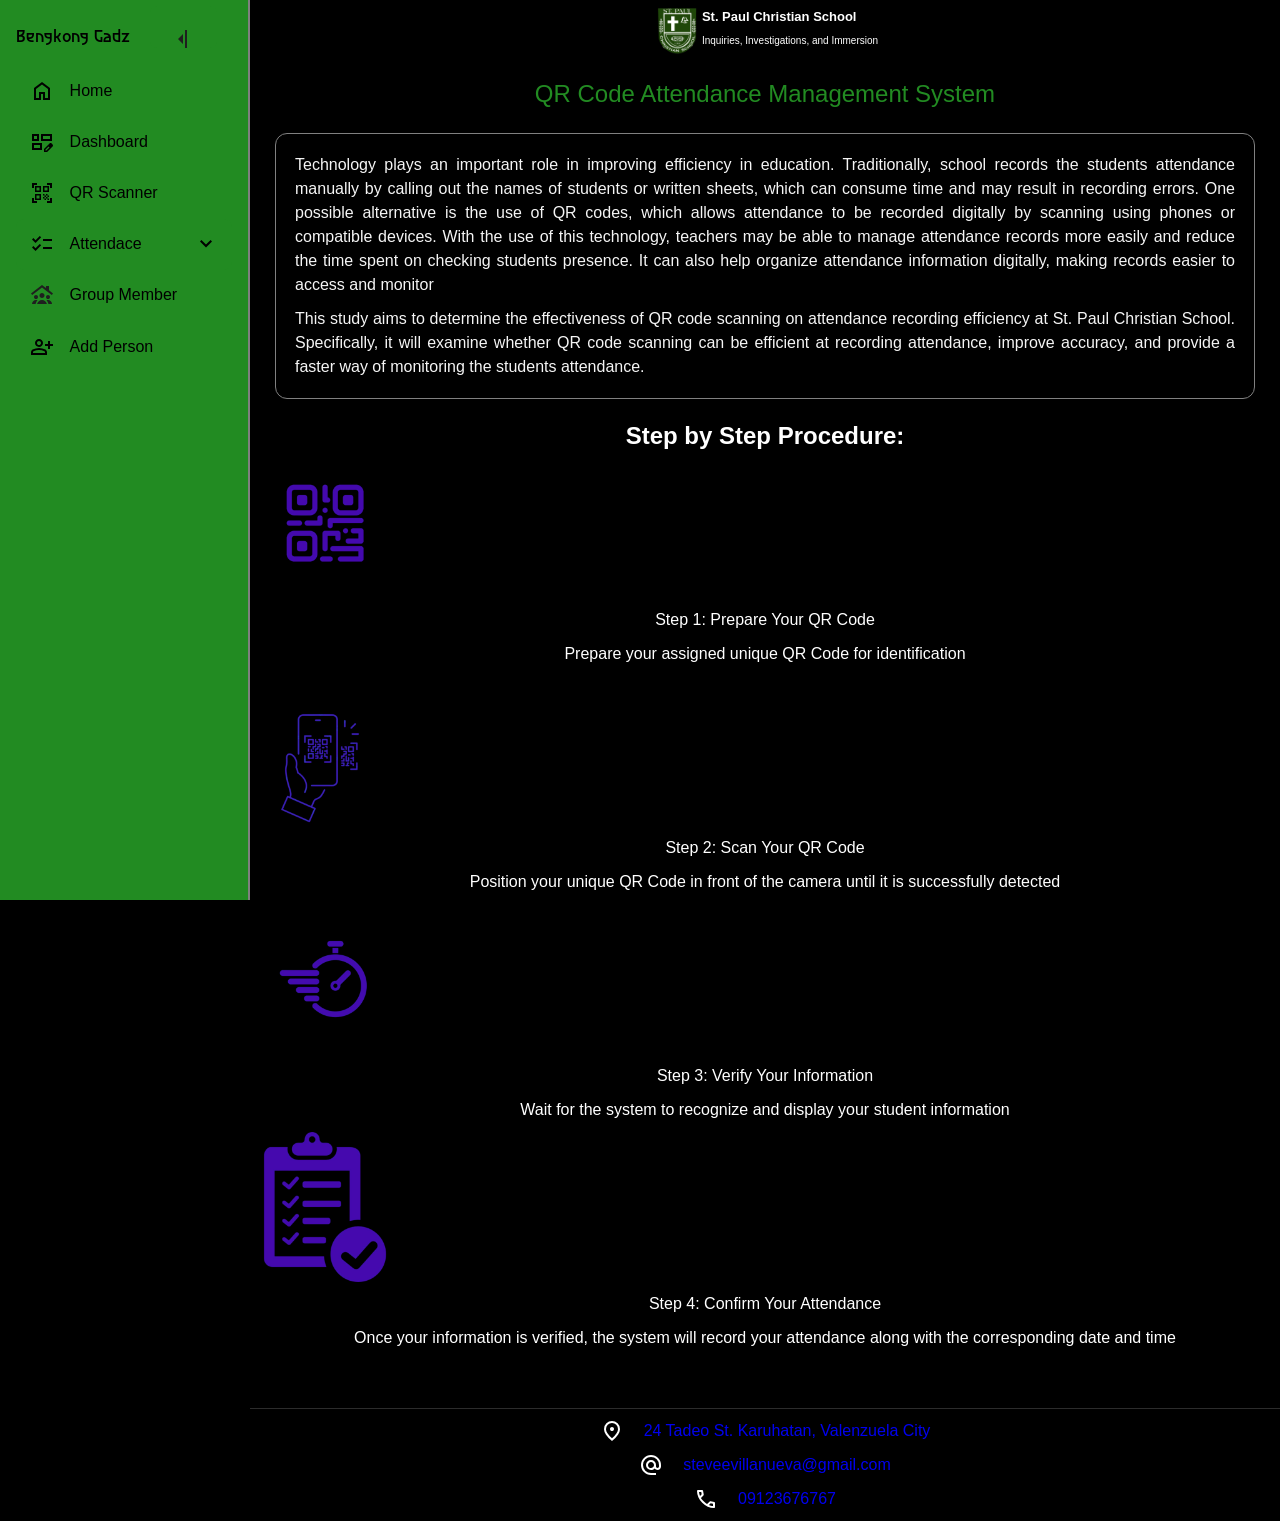
<file: index.html>
<!DOCTYPE html>
<html lang="en">
<head>
    <meta charset="UTF-8">
    <meta name="viewport" content="width=device-width, initial-scale=1.0">
    <title>QR SCANNING SYSTEM</title>
    <link rel="icon" href="element/SPCS.png" type="image/x-icon">
    <link rel="stylesheet" href="color.css">
    <script src="func.js" type="text/javascript" defer></script>
    <link rel="preconnect" href="https://fonts.googleapis.com">
    <link rel="preconnect" href="https://fonts.gstatic.com" crossorigin>
    <link href="https://fonts.googleapis.com/css2?family=Asimovian&display=swap" rel="stylesheet"> 
    <link rel="stylesheet" href="https://fonts.googleapis.com/css2?family=Material+Symbols+Outlined:opsz,wght,FILL,GRAD@20..48,100..700,0..1,-50..200&icon_names=dashboard_2_edit" />
    <meta property="og:title" content="QR SCANNING SYSTEM">
    <meta property="og:description" content="QR Scannning for Attendance">
    <meta property="og:image" content="https://vetssayainman.github.io/TRiple-I/element/SPCS.png">
    <meta property="og:url" content="https://vetssayainman.github.io/TRiple-I/">
    <meta property="og:type" content="website">
</head> 

<body>
    <nav id="sidebar">

        <ul>

            <li class="name">
                <span class="brand">Bengkong Gadz</span>
                <button onclick="toggleSidebar()" class="minu" id="toggle_btn"><img class="ikon" src="icons/Menu.svg"></button>
            </li>

            <li class="active">
                <a href="index.html">
                    <img  src="icons/home.svg.svg">
                    <span>Home</span>
                </a>
            </li>

            <li>
                <a href="dashboard.html">
                    <img  src="icons/dashboard.svg.svg">
                    <span>Dashboard</span>
                </a>
            </li>

            <li>
                <a href="qr.html">
                    <img   src="icons/scanner.svg">
                    <span>QR Scanner</span>
                </a>
            </li>
            

            <li class="scroll">
                <button onclick="toggleSection(this)" class="dropdown_btn">
                    <img  src="icons/list.svg">
                    <span>Attendace</span>
                    <img class="svg" src="icons/dropdown.svg">
                </button>
                <ul class="section">
                    <div>
                        <li><a href="#">Matthew</a></li>
                        <li><a href="mark.html">Mark</a></li>
                        <li><a href="#">Luke</a></li>
                        <li><a href="#">John</a></li>
                        <li><a href="#">Romans</a></li>
                        <li><a href="hebrews.html">Hebrews</a></li>
                        <li><a href="#">Peter</a></li>
                        <li><a href="#">Corithians</a></li>
                        <li><a href="#">Galatian</a></li>
                        <li><a href="#">Ephesians</a></li>
                        <li><a href="#">Philippians</a></li>
                        <li><a href="#">Colossians</a></li>
                        <li><a href="#">Andrew</a></li>
                        <li><a href="#">James</a></li>
                        <li><a href="#">Thomas</a></li>
                        <li><a href="#">Philip</a></li>
                        <li><a href="#">Nathanael</a></li>
                        <li><a href="#">Simon</a></li>
                        <li><a href="#">Matthias</a></li>
                        <li><a href="#">Nicodemus</a></li>
                        
                    </div>
                    
                </ul>
            </li>

            <li class="creator">
                <a href="creator.html">
                    <img src="icons/member.svg">
                    <span>Group Member</span>
                </a>
            </li>

            <li>
                <a href="create.html">
                    <img src="icons/create.svg">
                    <span>Add Person</span>
                </a>
            </li>


        </ul>

    </nav>

    <main>

        <div class="school">

            <img class="logo" src="element/SPCS.png">
            <div class="pangalan">
                <h1 id="spcs"><span>St. Paul Christian School</span></h1>
                <p id="sub"><span>Inquiries, Investigations, and Immersion</span></p>
            </div>
            

        </div>

        <section class="welcome">
            <h1 id="titled">QR Code Attendance Management System</h1>
        </section>


        <section>
            <div class="introduction">
                
                <p>Technology plays an important role in improving efficiency in education. Traditionally, school records the students attendance manually by calling out the names of students or written sheets, which can consume time and may result in recording errors. One possible alternative is the use of QR codes, which allows attendance to be recorded digitally by scanning using phones or compatible devices. With the use of this technology, teachers may be able to manage attendance records more easily and reduce the time spent on checking students presence. It can also help organize attendance information digitally, making records easier to access and monitor</p>
                <p>This study aims to determine the effectiveness of QR code scanning on attendance recording efficiency at St. Paul Christian School. Specifically, it will examine whether QR code scanning can be efficient at recording attendance, improve accuracy, and provide a faster way of monitoring the students attendance.</p>
            </div>
        </section>

        <section class="step">
            <h1>Step by Step Procedure:</h1>
        </section>

        <section class="sbs">
            <div class="steps"><img class="stepimg" id="rotating" src="element/step1.png"><span class="expstep">Step 1: Prepare Your QR Code</span> 
                <p>Prepare your assigned unique QR Code for identification</p>
            </div>
            <div class="steps"><img class="stepimg"   src="element/step2.png"><span class="expstep">Step 2: Scan Your QR Code</span><p>Position your unique QR Code in front of the camera until it is successfully detected</p></div>
            <div class="steps"><img class="stepimg"  src="element/step3.png"><span class="expstep">Step 3: Verify Your Information</span><p>Wait for the system to recognize and display your student information</p></div>
            <div class="steps"><img class="stepimg" id="ringing" src="element/step4.png"><span class="expstep">Step 4: Confirm Your Attendance</span><p>Once your information is verified, the system will record your attendance along with the corresponding date and time</p></div>
        </section>

        <br><br>

        
        <footer>
            <div class="footer-p">

                <p class="footers">
                    <img src="icons/loc.svg" alt="Location">
                    <a href="https://www.google.com/maps/place/St.+Paul+Christian+School/@14.6855051,120.9757509,17z"
                    target="_blank">
                        <span>24 Tadeo St. Karuhatan, Valenzuela City</span>
                    </a>
                </p>

                <p class="footers">
                    <img src="icons/email.svg" alt="Email">
                    <a href="mailto:steveevillanueva@gmail.com">
                        <span>steveevillanueva@gmail.com</span>
                    </a>
                </p>

                <p class="footers">
                    <img src="icons/phone.svg" alt="Phone">
                    <a href="tel:+639123676767">
                        <span>09123676767</span>
                    </a>
                </p>

            </div>
        </footer>

    </main>

    
</body>
</html>
</file>
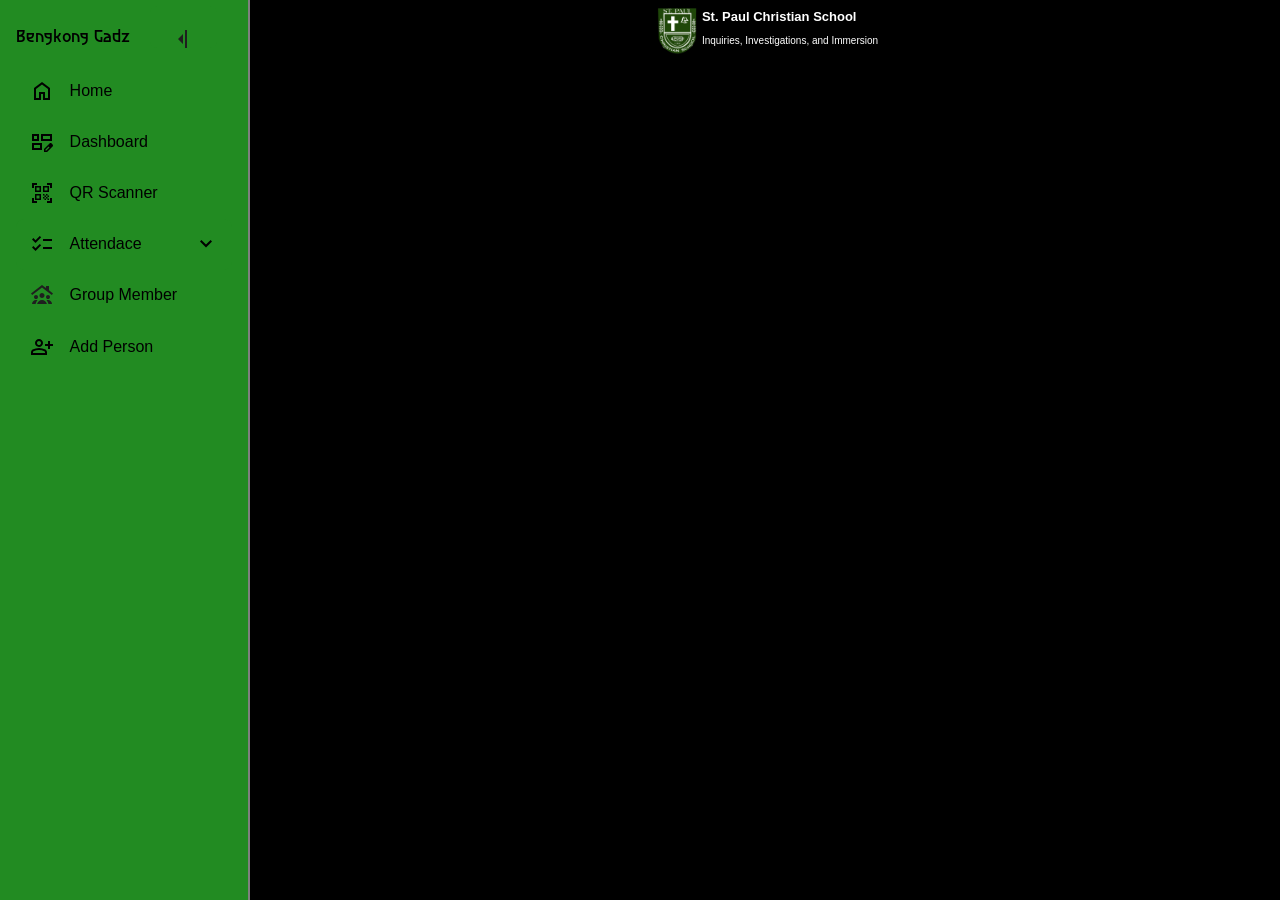
<file: dashboard.html>
<!DOCTYPE html>
<html lang="en">
<head>
    <meta charset="UTF-8">
    <meta name="viewport" content="width=device-width, initial-scale=1.0">
    <title>Attendance</title>
    <link rel="stylesheet" href="color.css">
    <script src="func.js" type="text/javascript" defer></script>
    <link rel="preconnect" href="https://fonts.googleapis.com">
    <link rel="preconnect" href="https://fonts.gstatic.com" crossorigin>
    <link href="https://fonts.googleapis.com/css2?family=Asimovian&display=swap" rel="stylesheet"> 
    <link rel="stylesheet" href="https://fonts.googleapis.com/css2?family=Material+Symbols+Outlined:opsz,wght,FILL,GRAD@20..48,100..700,0..1,-50..200&icon_names=dashboard_2_edit" />
</head> 

<body>
    <nav id="sidebar">

        <ul>

            <li class="name">
                <span class="brand">Bengkong Gadz</span>
                <button onclick="toggleSidebar()"" class="minu" id="toggle_btn"><img class="ikon" src="icons/Menu.svg"></button>
            </li>

            <li class="active">
                <a href="index.html">
                    <img src="icons/home.svg.svg">
                    <span>Home</span>
                </a>
            </li>

            <li>
                <a href="dashboard.html">
                    <img class="svg" src="icons/dashboard.svg.svg">
                    <span>Dashboard</span>
                </a>
            </li>

            <li>
                <a href="qr.html">
                    <img class="svg"  src="icons/scanner.svg">
                    <span>QR Scanner</span>
                </a>
            </li>
            

            <li class="scroll">
                <button onclick="toggleSection(this)" class="dropdown_btn">
                    <img src="icons/list.svg">
                    <span>Attendace</span>
                    <img class="svg" src="icons/dropdown.svg">
                </button>
                <ul class="section">
                    <div>
                        <li><a href="#">Matthew</a></li>
                        <li><a href="#">Mark</a></li>
                        <li><a href="#">Luke</a></li>
                        <li><a href="#">John</a></li>
                        <li><a href="#">Romans</a></li>
                        <li><a href="hebrews.html">Hebrews</a></li>
                        <li><a href="#">Peter</a></li>
                        <li><a href="#">Corithians</a></li>
                        <li><a href="#">Galatian</a></li>
                        <li><a href="#">Ephesians</a></li>
                        <li><a href="#">Philippians</a></li>
                        <li><a href="#">Colossians</a></li>
                        <li><a href="#">Andrew</a></li>
                        <li><a href="#">James</a></li>
                        <li><a href="#">Thomas</a></li>
                        <li><a href="#">Philip</a></li>
                        <li><a href="#">Nathanael</a></li>
                        <li><a href="#">Simon</a></li>
                        <li><a href="#">Matthias</a></li>
                        <li><a href="#">Nicodemus</a></li>
                        
                    </div>
                    
                </ul>
            </li>

            <li class="creator">
                <a href="creator.html">
                    <img src="icons/member.svg">
                    <span>Group Member</span>
                </a>
            </li>

            <li>
                <a href="create.html">
                    <img src="icons/create.svg">
                    <span>Add Person</span>
                </a>
            </li>


        </ul>

    </nav>

    <main>

        <div class="school">

            <img class="logo" src="element/SPCS.png">
            <div class="pangalan">
                <h1 id="spcs"><span>St. Paul Christian School</span></h1>
                <p id="sub">Inquiries, Investigations, and Immersion</p>
            </div>
            

        
    </main>

    
</body>
</html>
</file>
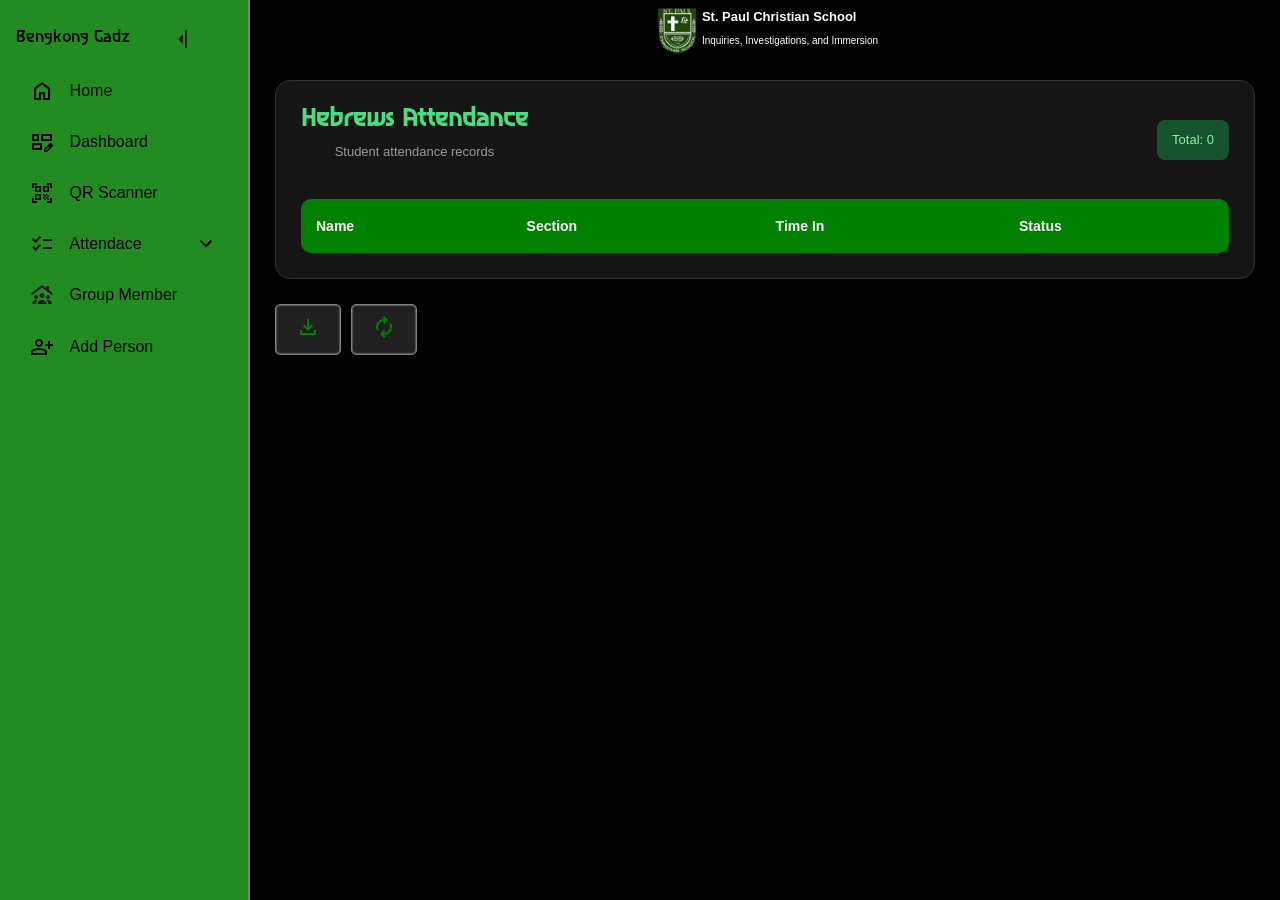
<file: hebrews.html>
<!DOCTYPE html>
<html lang="en">
<head>
    <meta charset="UTF-8">
    <meta name="viewport" content="width=device-width, initial-scale=1.0">
    <title>Hebrews Attendance</title>
    <link rel="stylesheet" href="color.css">
    <script src="func.js" defer></script>
    <script src="attendance.js" defer></script> 
    <link rel="icon" href="element/SPCS.png" type="image/x-icon">
    <script src="scanner.js" defer></script>
    <link rel="preconnect" href="https://fonts.googleapis.com">
    <link rel="preconnect" href="https://fonts.gstatic.com" crossorigin>
    <link href="https://fonts.googleapis.com/css2?family=Asimovian&display=swap" rel="stylesheet"> 
    <link rel="stylesheet" href="https://fonts.googleapis.com/css2?family=Material+Symbols+Outlined:opsz,wght,FILL,GRAD@20..48,100..700,0..1,-50..200&icon_names=dashboard_2_edit" />
</head> 

<body>
    <nav id="sidebar">

        <ul>

            <li class="name">
                <span class="brand">Bengkong Gadz</span>
                <button onclick="toggleSidebar()" class="minu" id="toggle_btn"><img class="ikon" src="icons/Menu.svg"></button>
            </li>

            <li class="active">
                <a href="index.html">
                    <img src="icons/home.svg.svg">
                    <span>Home</span>
                </a>
            </li>

            <li>
                <a href="dashboard.html">
                    <img class="svg" src="icons/dashboard.svg.svg">
                    <span>Dashboard</span>
                </a>
            </li>

            <li>
                <a href="qr.html">
                    <img class="svg"  src="icons/scanner.svg">
                    <span>QR Scanner</span>
                </a>
            </li>
            

            <li class="scroll">
                <button onclick="toggleSection(this)" class="dropdown_btn">
                    <img src="icons/list.svg">
                    <span>Attendace</span>
                    <img class="svg" src="icons/dropdown.svg">
                </button>
                <ul class="section">
                    <div>
                        <li><a href="#">Matthew</a></li>
                        <li><a href="#">Mark</a></li>
                        <li><a href="#">Luke</a></li>
                        <li><a href="#">John</a></li>
                        <li><a href="#">Romans</a></li>
                        <li><a href="hebrews.html">Hebrews</a></li>
                        <li><a href="#">Peter</a></li>
                        <li><a href="#">Corithians</a></li>
                        <li><a href="#">Galatian</a></li>
                        <li><a href="#">Ephesians</a></li>
                        <li><a href="#">Philippians</a></li>
                        <li><a href="#">Colossians</a></li>
                        <li><a href="#">Andrew</a></li>
                        <li><a href="#">James</a></li>
                        <li><a href="#">Thomas</a></li>
                        <li><a href="#">Philip</a></li>
                        <li><a href="#">Nathanael</a></li>
                        <li><a href="#">Simon</a></li>
                        <li><a href="#">Matthias</a></li>
                        <li><a href="#">Nicodemus</a></li>
                        
                    </div>
                    
                </ul>
            </li>

            <li class="creator">
                <a href="creator.html">
                    <img src="icons/member.svg">
                    <span>Group Member</span>
                </a>
            </li>

            <li>
                <a href="create.html">
                    <img src="icons/create.svg">
                    <span>Add Person</span>
                </a>
            </li>


        </ul>

    </nav>

    <main>

        <div class="school">

            <img class="logo" src="element/SPCS.png">
            <div class="pangalan">
                <h1 id="spcs"><span>St. Paul Christian School</span></h1>
                <p id="sub">Inquiries, Investigations, and Immersion</p>
            </div>
        </div>

        
    <div class="attendance-section">

        <div class="attendance-header">
            <div class="name-section">
            <h2>Hebrews Attendance</h2>
            <p>Student attendance records</p>
        </div>

        <span class="total-students" id="total-students">
            Total: 0
        </span>
    </div>

    <div class="table-container">
        <table id="attendance-table">
            <thead>
                <tr>
                    <th>Name</th>
                    <th>Section</th>
                    <th>Time In</th>
                    <th>Status</th>
                </tr>
            </thead>

            <tbody id="attendance-body"></tbody>
        </table>
    </div>

    

</div>

    <div class="save">

        <div>
            <button onclick="saveBtn()" class="command-btn"> 
                <img src="icons/dowload.svg">
            </button>
        </div>

        <div >
            <button onclick="resetBtn()" class="command-btn"> 
                <img src="icons/reset.svg">
            </button>
        </div>
    </div>


        
    </main>

    
</body>
</html>
</file>
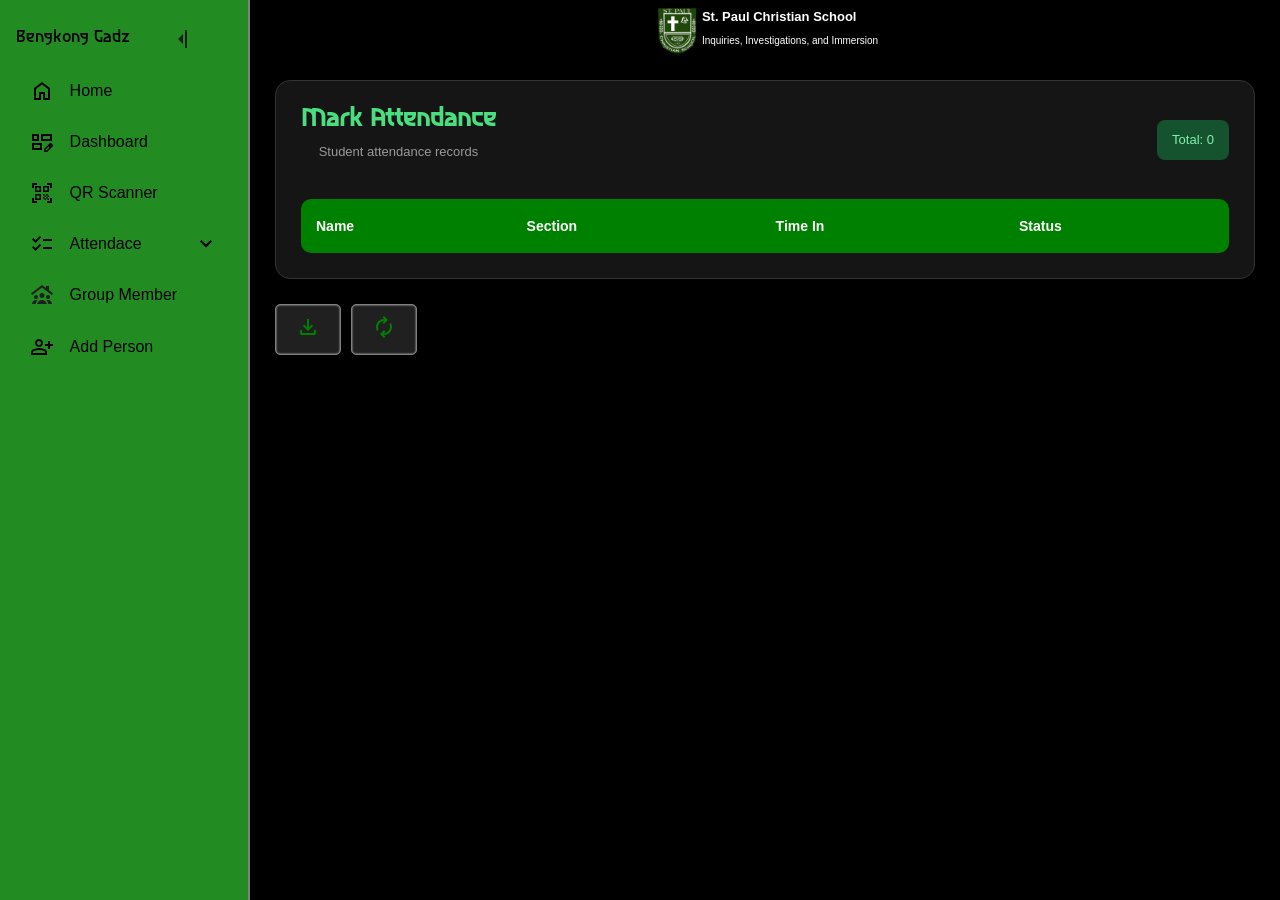
<file: mark.html>
<!DOCTYPE html>
<html lang="en">
<head>
    <meta charset="UTF-8">
    <meta name="viewport" content="width=device-width, initial-scale=1.0">
    <title>Mark Attendance</title>
    <link rel="stylesheet" href="color.css">
    <script src="func.js" defer></script>
    <script src="markAttendance.js" defer></script> 
    <link rel="icon" href="element/SPCS.png" type="image/x-icon">
    <script src="scanner.js" defer></script>
    <link rel="preconnect" href="https://fonts.googleapis.com">
    <link rel="preconnect" href="https://fonts.gstatic.com" crossorigin>
    <link href="https://fonts.googleapis.com/css2?family=Asimovian&display=swap" rel="stylesheet"> 
    <link rel="stylesheet" href="https://fonts.googleapis.com/css2?family=Material+Symbols+Outlined:opsz,wght,FILL,GRAD@20..48,100..700,0..1,-50..200&icon_names=dashboard_2_edit" />
</head> 

<body>
    <nav id="sidebar">

        <ul>

            <li class="name">
                <span class="brand">Bengkong Gadz</span>
                <button onclick="toggleSidebar()" class="minu" id="toggle_btn"><img class="ikon" src="icons/Menu.svg"></button>
            </li>

            <li class="active">
                <a href="index.html">
                    <img src="icons/home.svg.svg">
                    <span>Home</span>
                </a>
            </li>

            <li>
                <a href="dashboard.html">
                    <img class="svg" src="icons/dashboard.svg.svg">
                    <span>Dashboard</span>
                </a>
            </li>

            <li>
                <a href="qr.html">
                    <img class="svg"  src="icons/scanner.svg">
                    <span>QR Scanner</span>
                </a>
            </li>
            

            <li class="scroll">
                <button onclick="toggleSection(this)" class="dropdown_btn">
                    <img src="icons/list.svg">
                    <span>Attendace</span>
                    <img class="svg" src="icons/dropdown.svg">
                </button>
                <ul class="section">
                    <div>
                        <li><a href="#">Matthew</a></li>
                        <li><a href="mark.html">Mark</a></li>
                        <li><a href="#">Luke</a></li>
                        <li><a href="#">John</a></li>
                        <li><a href="#">Romans</a></li>
                        <li><a href="hebrews.html">Hebrews</a></li>
                        <li><a href="#">Peter</a></li>
                        <li><a href="#">Corithians</a></li>
                        <li><a href="#">Galatian</a></li>
                        <li><a href="#">Ephesians</a></li>
                        <li><a href="#">Philippians</a></li>
                        <li><a href="#">Colossians</a></li>
                        <li><a href="#">Andrew</a></li>
                        <li><a href="#">James</a></li>
                        <li><a href="#">Thomas</a></li>
                        <li><a href="#">Philip</a></li>
                        <li><a href="#">Nathanael</a></li>
                        <li><a href="#">Simon</a></li>
                        <li><a href="#">Matthias</a></li>
                        <li><a href="#">Nicodemus</a></li>
                        
                    </div>
                    
                </ul>
            </li>

            <li class="creator">
                <a href="creator.html">
                    <img src="icons/member.svg">
                    <span>Group Member</span>
                </a>
            </li>

            <li>
                <a href="create.html">
                    <img src="icons/create.svg">
                    <span>Add Person</span>
                </a>
            </li>


        </ul>

    </nav>

    <main>

        <div class="school">

            <img class="logo" src="element/SPCS.png">
            <div class="pangalan">
                <h1 id="spcs"><span>St. Paul Christian School</span></h1>
                <p id="sub">Inquiries, Investigations, and Immersion</p>
            </div>
        </div>

        
    <div class="attendance-section">

        <div class="attendance-header">
            <div class="name-section">
            <h2>Mark Attendance</h2>
            <p>Student attendance records</p>
        </div>

        <span class="total-students" id="total-students">
            Total: 0
        </span>
    </div>

    <div class="table-container">
        <table id="attendance-table">
            <thead>
                <tr>
                    <th>Name</th>
                    <th>Section</th>
                    <th>Time In</th>
                    <th>Status</th>
                </tr>
            </thead>

            <tbody id="attendance-body"></tbody>
        </table>
    </div>

    

</div>

    <div class="save">

        <div>
            <button onclick="saveBtn()" class="command-btn"> 
                <img src="icons/dowload.svg">
            </button>
        </div>

        <div >
            <button onclick="resetBtn()" class="command-btn"> 
                <img src="icons/reset.svg">
            </button>
        </div>
    </div>


        
    </main>

    
</body>
</html>
</file>
<file: color.css>
*{
    margin: 0;
    padding: 0;
    box-sizing: border-box;
}


html {
    font-family: Poppins, 'Segoe UI', Tahoma, Geneva, Verdana, sans-serif;
    line-height: 1.5rem;
}

body{
    min-height: 100vh;
    min-width: 100vw;
    background-color: black;
    color: white;
    display: grid;
    grid-template-columns: auto 1fr;
}


ul {
    list-style: none;
}

a {
    text-decoration: none;
}


.school {
    display: flex;
    justify-content: center;
    margin-top: 5px ;
    color: white;
    font-size: 10px;
   
}

.pangalan {
    white-space: nowrap;
   
    justify-content: center;
    padding: 0;
}

#sub {
    font-weight: 200;
    padding: 0;
    margin: 0;


}

.logo {
    height: 50px;
    background: transparent;
}

.brand {
    color: #000;
    margin-top: 20px;
    margin-right: 5px;
    font-family: "Asimovian", sans-serif;
}

.minu {
    height: 10px;
    margin-top: 0px;
}

#spcs {
    font-size: small;
}

#sidebar {
    box-sizing: border-box;
    height: 100vh;
    width: 250px;   
    padding: 5px 1rem;
    background-color: forestgreen;
    border-right: 2px solid grey;
    overflow: scroll;
    scrollbar-width: none;
    overflow-x: hidden;
    overflow-y: scroll;
    position:sticky;  
    top: 0;
    align-self: start;
    transition: 400ms ease-in-out;
    text-wrap: nowrap;
}

#sidebar.close{
    padding: 1px;
    width: 50px;
    position: sticky;
}


#sidebar > ul > li:first-child {
    display: flex;
    justify-content: flex-end;
    margin-bottom: 16px;
    .logo{
        font-weight: 600;
    }

    
    
}

#sidebar ul li.active a {
    color: black;

    svg{
        color: white;
    }
}

#sidebar a, #sidebar .dropdown_btn, #sidebar .logo {
        border-radius: .5rem;
        padding: .85rem;
        color: black;
        display: flex;
        align-items: center;
        gap: 1em;
        
}

.dropdown_btn {
    border: none;
    background-color:forestgreen;
    width: 100%;
    cursor: pointer;
    text-align: left;
    font: inherit;
}

#sidebar .svg{
    fill: white;
    flex-shrink: 0;
}

#sidebar a span, #sidebar .dropdown_btn span{
    flex-grow: 1;
}

#sidebar a:hover, #sidebar .dropdown_btn:hover{
    background-color: green;
    border: 1px solid black;
    box-shadow: inset 0px 0px 10px black;
}

#sidebar a:active{
    
    box-shadow: none;
}

#sidebar .section{
    display: grid;
    grid-template-rows: 0fr;
    transition: 300ms ease-in-out;
    >div{
        overflow: hidden;
    }
}

#sidebar .section.show{

    grid-template-rows: 1fr;
}

.creator {
    display: flex;
    flex-direction: row;
    
}

.QRbarcode {
    display: flex;
    padding: 10px;
    margin-left: 20px;
    background-color: #000;
}

.rotate .svg{
    transform: rotate(-180deg);
    transition: 600ms ease;
}

#sidebar .section a{
    padding-left: 2em;
}

#toggle_btn {
    margin: auto;
    cursor: pointer;
    background-color: forestgreen;
    border: none;
    border-radius: .5em;
    padding: 1.6em;
    transition: 600ms ease-in-out;

}


.rotate .ikon {
    transform: rotate(-180deg);
}

#toggle_btn :hover {
    background-color: green;
    
}

.welcome {
    background: black;
    color: forestgreen;
    padding: 2px;
    border-radius: 12px;
    margin: 25px;
    display: flex;
    justify-content: center;
    align-items: center;
   

}

#rotating {
    animation: rotate ease-in-out 3s infinite ;
}

@keyframes rotate {
    0%{transform: rotate(0deg);
    }
    100%{transform: rotate(360deg);}
}

.stepimg {
    animation: shake 2s infinite;
}

@keyframes shake {
    0%, 100% { transform: translateX(0); }
    25% { transform: translateX(-5px); }
    75% { transform: translateX(5px); }
}

#ringing {
    animation: ring ease-in-out infinite 1.5s;
}

@keyframes ring {
    0%, 100%{
        transform: rotate(0deg);
    }
    25%{
        transform: rotate(10deg);
    }
    100%{
        transform: rotate(-10deg);
    }
    
}



@keyframes shake {
    0%, 100% { transform: translateX(0); }
    25% { transform: translateX(-5px); }
    75% { transform: translateX(5px); }
}

@keyframes beat{
    0% {
        transform: scale(1);
    }

    50% {
        transform: scale(1.1);
    }
    100% {
        transform: scale(1);
    }
}


#titled {
    margin: 0;
    text-align: center;
    flex-shrink: 1;
    animation: beat 0.5s infinite;
    font-weight: 400;
    
}


.introduction{
    border: 1px solid grey;
    border-radius: 12px;
    color: whitesmoke;
    padding: 9px ;
    margin: 25px;
    text-align: justify ;
}

.step{
    display: flex;
    align-items: center;
    justify-content: center;
}

.expstep {
    text-align: center;
}

.sbs span, p{
    display: grid;
    grid-template-columns: repeat(4,  1fr);
    gap: 20px;
    display: flex;
    justify-content: center;
    align-items: center;
    margin: 10px;
}

.stepimg{
    height: 150px;
    display: flex;
    justify-content: center;
    align-items: justify;
    justify-self: center;
    text-align:center;
}

    .footer-p {
        align-items: baseline;
        background-color: black;
        border-top: 1px inset grey;
    }

    

.generate{
    background-color: green;
}


.qr-section {
    background-color: white;
    border: 1px solid red;
    color: black;
    display: flex;
    justify-content: center ;
    align-items: center;
}

.create-qr {
    background-color: black;
    box-shadow: inset 0px 0px 10px gray;
    padding: 15px;
    display: grid;
    grid-template-columns: 1fr;
    width: fit-content;
    justify-content: center;
    align-items: center;
    margin:auto;
    margin-top: 20px;
    border-radius: 20px;
    gap: 7px;
    white-space: nowrap;
    
}

input {
    padding: 10px;
    border-radius: 10px;
    border: 2px solid #Ddd;
}

select{
    border: #Ddd 2px solid;
    border-radius: 20px;
    padding: 10px;
   
}

option {
    background-color: #000;
    color: #Ddd;
    padding-left: 2em;
    scrollbar-width: none;
    scroll-snap-type: none;
}

.generate{
    width: fit-content;
    display: flex;
    text-align: center;
    align-items: center;
    justify-content: center;
    border-radius: 10px;
    box-shadow: inset 0px 0px 10px grey;
}


.attendance-section {
    background-color: #151515;
    color: white;
    margin: 25px;
    padding: 25px;
    border: 1px solid #333;
    border-radius: 15px;
}

/* Header */

.attendance-header {
    display: flex;
    justify-content: space-between;
    align-items: center;
    margin-bottom: 25px;
    gap: 15px;
    
}

.attendance-header h2 {
    color: #4ade80;
    font-size: 24px;
    font-family: "Asimovian", sans-serif;
    justify-content: center;
    text-align: center;
    align-items: center;

}

.attendance-header p {
    color: #999;
    font-size: 13px;
}

.total-students {
    background-color: #14532d;
    color: #86efac;
    padding: 8px 15px;
    border-radius: 8px;
    font-size: 13px;
}



.table-container {
    width: 100%;
    overflow-x: auto;
    border-radius: 10px;
}


#attendance-table {
    width: 100%;
    border-collapse: collapse;
    text-align: left;
    min-width: 500px;
}

#attendance-table thead {
    background-color: green;
    color: white;
    border: #Ddd;
}

.name-section {
    text-align: center;
    justify-content: center;
    align-items: center;
}

#attendance-table th {
    padding: 15px;
    font-size: 14px;
    font-weight: 600;
}

#attendance-table td {
    padding: 15px;
    border-bottom: 1px solid #333;
    font-size: 14px;
}

#attendance-table tbody tr:nth-child(even) {
    background-color: #202020;
}

#attendance-table tbody tr:hover {
    background-color: #263b2d;
    transition: 200ms ease;
}



.status {
    padding: 5px 12px;
    border-radius: 20px;
    font-size: 12px;
    font-weight: 600;
}

.present {
    background-color: #14532d;
    color: #86efac;
}

.late {
    background-color: #713f12;
    color: #fde68a;
}

.qr-section {
    border: #4ade80;
    padding: 10px;
    border-radius: 20px;
    margin-top: 20px;
    margin: auto;
    color: green;
    background-color: black;

}

#qrcode {
    margin-left: 20px;
}

#reader {
    width: 100%;
    max-width: 450px;
    box-sizing: border-box;
    margin: 20px auto;
    padding: 10px;
    background-color: #1e293b;
    border: 1px solid #334155;
    border-radius: 15px;
    color: white;
    overflow: hidden;
}

#reader #qr-shaded-region {
    border: none !important;
    overflow: visible !important;
}

#reader #qr-shaded-region::before {
    content: "";
    position: absolute;
    inset: 0;
    pointer-events: none;
    z-index: 10;

    background:
        linear-gradient(#00ff66, #00ff66) top left,
        linear-gradient(#00ff66, #00ff66) top left,
        linear-gradient(#00ff66, #00ff66) top right,
        linear-gradient(#00ff66, #00ff66) top right,
        linear-gradient(#00ff66, #00ff66) bottom left,
        linear-gradient(#00ff66, #00ff66) bottom left,
        linear-gradient(#00ff66, #00ff66) bottom right,
        linear-gradient(#00ff66, #00ff66) bottom right;

    background-size:
        25px 4px, 4px 25px,
        25px 4px, 4px 25px,
        25px 4px, 4px 25px,
        25px 4px, 4px 25px;

    background-repeat: no-repeat;

    filter: drop-shadow(0 0 3px #00ff66);
    transition: filter 0.3s ease;
}

#reader #qr-shaded-region::after {
    content: "";
    position: absolute;
    left: 5%;
    width: 90%;
    height: 2px;
    top: 5%;

    background: #00ff66;
    box-shadow:
        0 0 5px #00ff66,
        0 0 12px #00ff66,
        0 0 20px #00ff66;

    z-index: 11;
    pointer-events: none;

    animation: scanLaser 2s ease-in-out infinite alternate;
}

@keyframes scanLaser {
    from {
        top: 5%;
    }

    to {
        top: 95%;
    }
}





#reader.scanned #qr-shaded-region::before {
    filter:
        drop-shadow(0 0 5px #00ff66)
        drop-shadow(0 0 12px #00ff66);

    background-image:
        linear-gradient(#00ff66, #00ff66),
        linear-gradient(#00ff66, #00ff66),
        linear-gradient(#00ff66, #00ff66),
        linear-gradient(#00ff66, #00ff66),
        linear-gradient(#00ff66, #00ff66),
        linear-gradient(#00ff66, #00ff66),
        linear-gradient(#00ff66, #00ff66),
        linear-gradient(#00ff66, #00ff66);
}


#reader h4 {
    color: white;
    font-size: 18px;
}

#reader select {
    width: 100%;
    padding: 10px;
    border-radius: 8px;
    background-color: #334155;
    color: white;
    border: 1px solid #64748b;
}

#reader button {
    background-color: #16a34a;
    color: white;
    box-shadow: inset 0px 0px 10px grey;
    padding: 10px 18px;
    border-radius: 8px;
    cursor: pointer;
    font-weight: bold;
    gap: 10px;

}

#reader button:hover {
    background-color: #15803d;
}

.save {
    display: flex;
    justify-content: left;
    align-items:   center ;
    gap: 10px;
    margin-left: 25px;

}

.command-btn {
    background-color: #202020;
    color: green;
    border-radius: 5px;
    padding: 10px;
    padding-left: 20px;
    padding-right: 20px;
    font-size: 20px;
    border: 1px solid grey;
    box-shadow: inset 0px 0px 2px #Ddd;
}



@media (min-width: 801) {
}

@media (max-width : 800px) {
    .brand{
        font-size:14px;
    }



    .welcome {
        background: white;
        color: black;
        padding: 10px;
        border-radius: 30px;
        overflow: hidden;
        box-shadow: inset 0px 0px 10px black;
        
    }

    #titled {
        font-size: 20px;
        display: flex;
        justify-content: center;
        align-items: center;

    }

    .step {
        font-size: 13px;
        white-space: nowrap;
    }

    .sbs {
    display: grid;
    grid-template-columns: 1fr;
}


    .footer-p {
        background-color: black;
        justify-content: center;
        align-items: center;
        border-top: 1px dotted grey ;

    }

    .body{
        grid-template-columns: 1fr;
    }

    main {
        padding: 2em 1em 60px 1em;
    }

    #sidebar {
        flex-grow: 1;
        height: 60px;
        width: 100%;
        border-right: none;
        border-top: 1px solid grey;
        padding: 0;

        position: fixed;
        top: unset;
        bottom: 0;
        left: 0;

        z-index: 1000;
    }

    #sidebar a:hover, #sidebar .dropdown_btn:hover{
    background-color: green;
    border: 1px solid black;
    box-shadow: inset 0px 0px 10px black;
    border-radius: 10px ;
    }


    #sidebar > ul {
        padding: 0;
        margin: 0;
        height: 100%;

        display: grid;
        grid-auto-columns: 60px;
        grid-auto-flow: column;
        align-items: center;

        overflow-x: auto;
        overflow-y: hidden;
        scrollbar-width: none;
    }

    #sidebar > ul::-webkit-scrollbar {
        display: none;
    }

    #sidebar ul li {
        height: 100%;
        position: static;
    }

    #sidebar ul a,
    #sidebar ul .dropdown_btn {
        height: 60px;
        width: 60px;
        padding: 0;
        border-radius: 0;

        display: flex;
        align-items: center;
        justify-content: center;
    }

    #sidebar ul li span,
    #sidebar ul li:first-child {
        display: none;
    }

    #sidebar .section {
        display: none;

        position: fixed;
        bottom: 60px;
        left: 0;

        width: 100%;
        max-height: 65px;
        padding: 8px;

        background-color: black;

        overflow-x: auto;
        overflow-y: hidden;
        scrollbar-width: none;

        z-index: 1001;
    }

    #sidebar .section::-webkit-scrollbar {
        display: none;
    }

    #sidebar .section.show {
        display: block;
    }

    #sidebar .section > div,
    #sidebar .section ul {
        display: flex;
        flex-direction: row;
        align-items: center;

        width: max-content;
        gap: 8px;

        margin: 0;
        padding: 0;
        overflow: visible;
    }

    #sidebar .section li {
        flex: 0 0 auto;
        width: auto;
        height: auto;
        padding: 0;
    }

    #sidebar .section a {
        display: flex;
        align-items: center;
        justify-content: center;

        width: auto;
        min-width: 110px;
        height: 50px;

        padding: 10px 15px;

        border-radius: 8px;
        background-color: green;

        white-space: nowrap;
    }

    #sidebar .section a span {
        display: inline;
    }

    .create-qr{
        justify-content: center;
        align-items: center;

        margin-left: 20px;

    }



    .qr-section{
        margin-left: 25px;
    }

    .introduction{
        margin: 5px ;
        margin-bottom: 20px;
    }

    .welcome {
    background: black;
    color: forestgreen;
    padding: 10px;
    border-radius: 12px;
    margin: 25px;
    display: flex;
    justify-content: center;
    align-items: center;
}   

    .footers{
        justify-content: left;
    }


}
</file>
